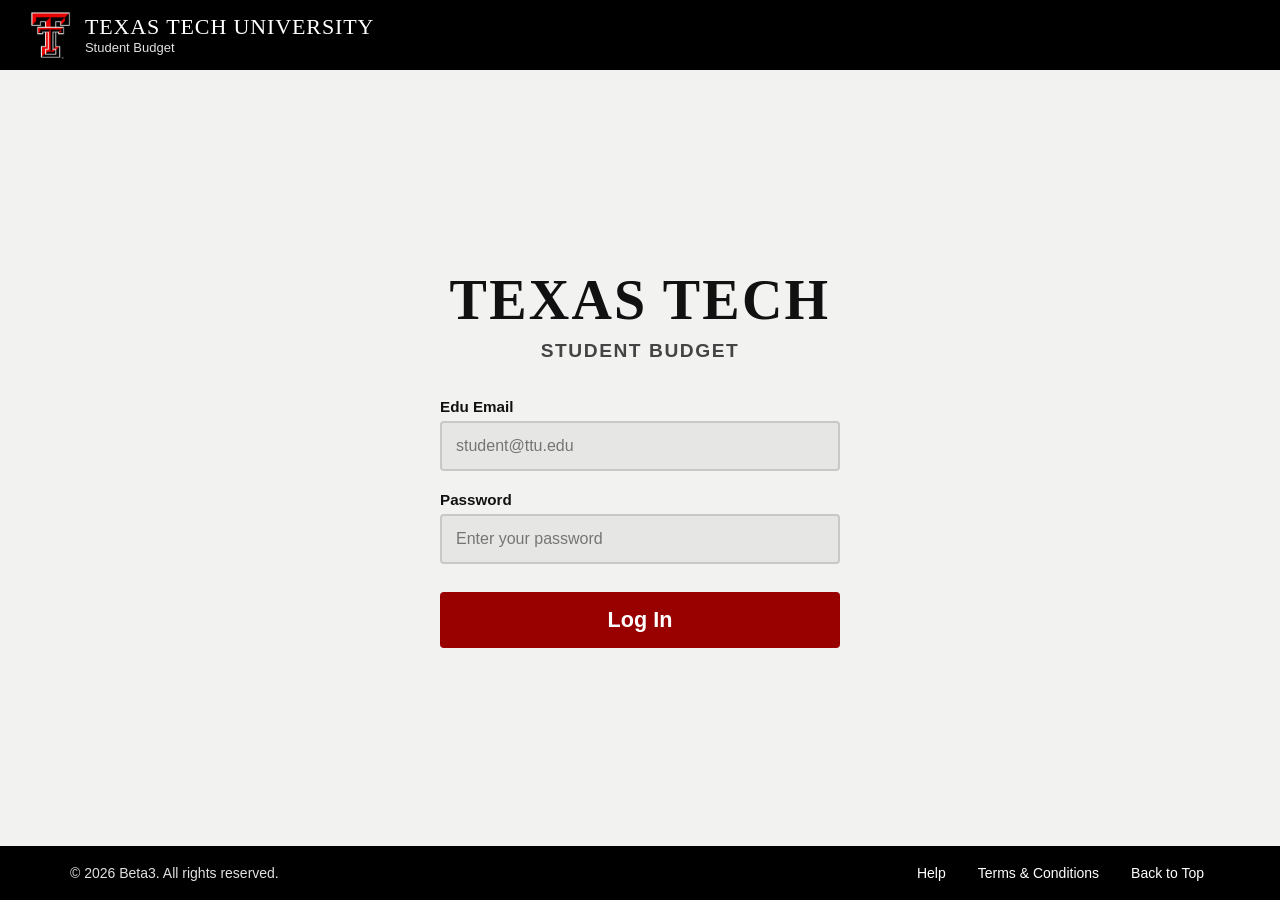
<file: index.html>
<!DOCTYPE html>
<html lang="en">
<head>
  <meta charset="UTF-8">
  <meta name="viewport" content="width=device-width, initial-scale=1.0">
  <title>Student Budget - Log In</title>
  <link rel="stylesheet" href="ttu-nav.css">
  <link rel="stylesheet" href="index.css">
</head>
<body>

  <header id="main-header">
    <div class="header-top">
      <div class="brand-link">
        <img src="logo.png" alt="Texas Tech University Double T logo" class="ttu-logo">
        <div class="brand-text">
          <span class="brand-title">TEXAS TECH UNIVERSITY</span>
          <span class="brand-subtitle">Student Budget</span>
        </div>
      </div>
    </div>
  </header>

  <main id="login-main" role="main">
    <section class="login-card" aria-labelledby="login-heading">
      <h1 id="login-heading" class="login-title">TEXAS TECH</h1>
      <p class="login-subtitle">Student Budget</p>

      <form class="login-form" action="homepage/home.html" method="GET">
        <div class="form-group">
          <label for="edu-email">Edu Email</label>
          <input type="email" id="edu-email" name="edu-email" class="form-input" placeholder="student@ttu.edu" required>
        </div>

        <div class="form-group">
          <label for="user-password">Password</label>
          <input type="password" id="user-password" name="user-password" class="form-input" placeholder="Enter your password" required>
        </div>

        <button type="submit" id="login-button" class="btn-primary">Log In</button>
      </form>
    </section>
  </main>

  <footer id="main-footer" role="contentinfo">
    <div class="footer-content">
      <p class="footer-copy">&copy; 2026 Beta3. All rights reserved.</p>
      <ul class="footer-links">
        <li><a href="profilepage/profile.html#help" class="footer-link">Help</a></li>
        <li><a href="profilepage/profile.html#terms" class="footer-link">Terms &amp; Conditions</a></li>
        <li><a href="#main-header" class="footer-link">Back to Top</a></li>
      </ul>
    </div>
  </footer>

</body>
</html>
</file>
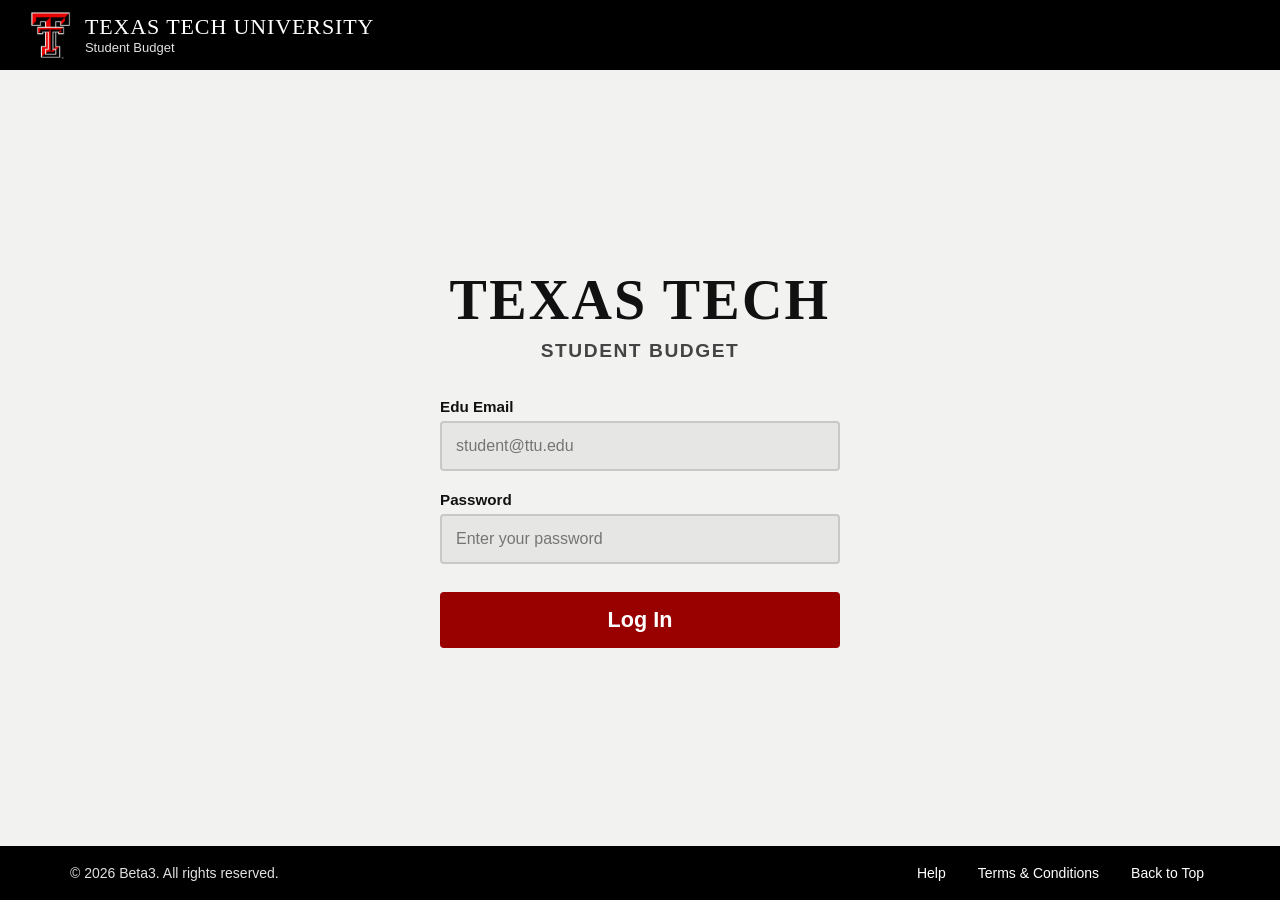
<file: loginpage/index.html>
<!DOCTYPE html>
<html lang="en">
<head>
  <meta charset="UTF-8">
  <meta name="viewport" content="width=device-width, initial-scale=1.0">
  <title>Student Budget - Log In</title>
  <link rel="stylesheet" href="../ttu-nav.css">
  <link rel="stylesheet" href="index.css">
</head>
<body>

  <header id="main-header">
    <div class="header-top">
      <div class="brand-link">
        <img src="../logo.png" alt="Texas Tech University Double T logo" class="ttu-logo">
        <div class="brand-text">
          <span class="brand-title">TEXAS TECH UNIVERSITY</span>
          <span class="brand-subtitle">Student Budget</span>
        </div>
      </div>
    </div>
  </header>

  <main id="login-main" role="main">
    <section class="login-card" aria-labelledby="login-heading">
      <h1 id="login-heading" class="login-title">TEXAS TECH</h1>
      <p class="login-subtitle">Student Budget</p>

      <form class="login-form" action="../budget&mealsPage/budgetmeals.html" method="GET">
        <div class="form-group">
          <label for="edu-email">Edu Email</label>
          <input type="email" id="edu-email" name="edu-email" class="form-input" placeholder="student@ttu.edu" required>
        </div>

        <div class="form-group">
          <label for="user-password">Password</label>
          <input type="password" id="user-password" name="user-password" class="form-input" placeholder="Enter your password" required>
        </div>

        <button type="submit" id="login-button" class="btn-primary">Log In</button>
      </form>
    </section>
  </main>
<footer id="main-footer" role="contentinfo">
    <div class="footer-content">
      <p class="footer-copy">&copy; 2026 Beta3. All rights reserved.</p>
      <ul class="footer-links">
        <li><a href="../profilepage/profile.html#help" class="footer-link">Help</a></li>
        <li><a href="../profilepage/profile.html#terms" class="footer-link">Terms &amp; Conditions</a></li>
        <li><a href="#main-header" class="footer-link">Back to Top</a></li>
      </ul>
    </div>
  </footer>
</body>
</html>
</file>
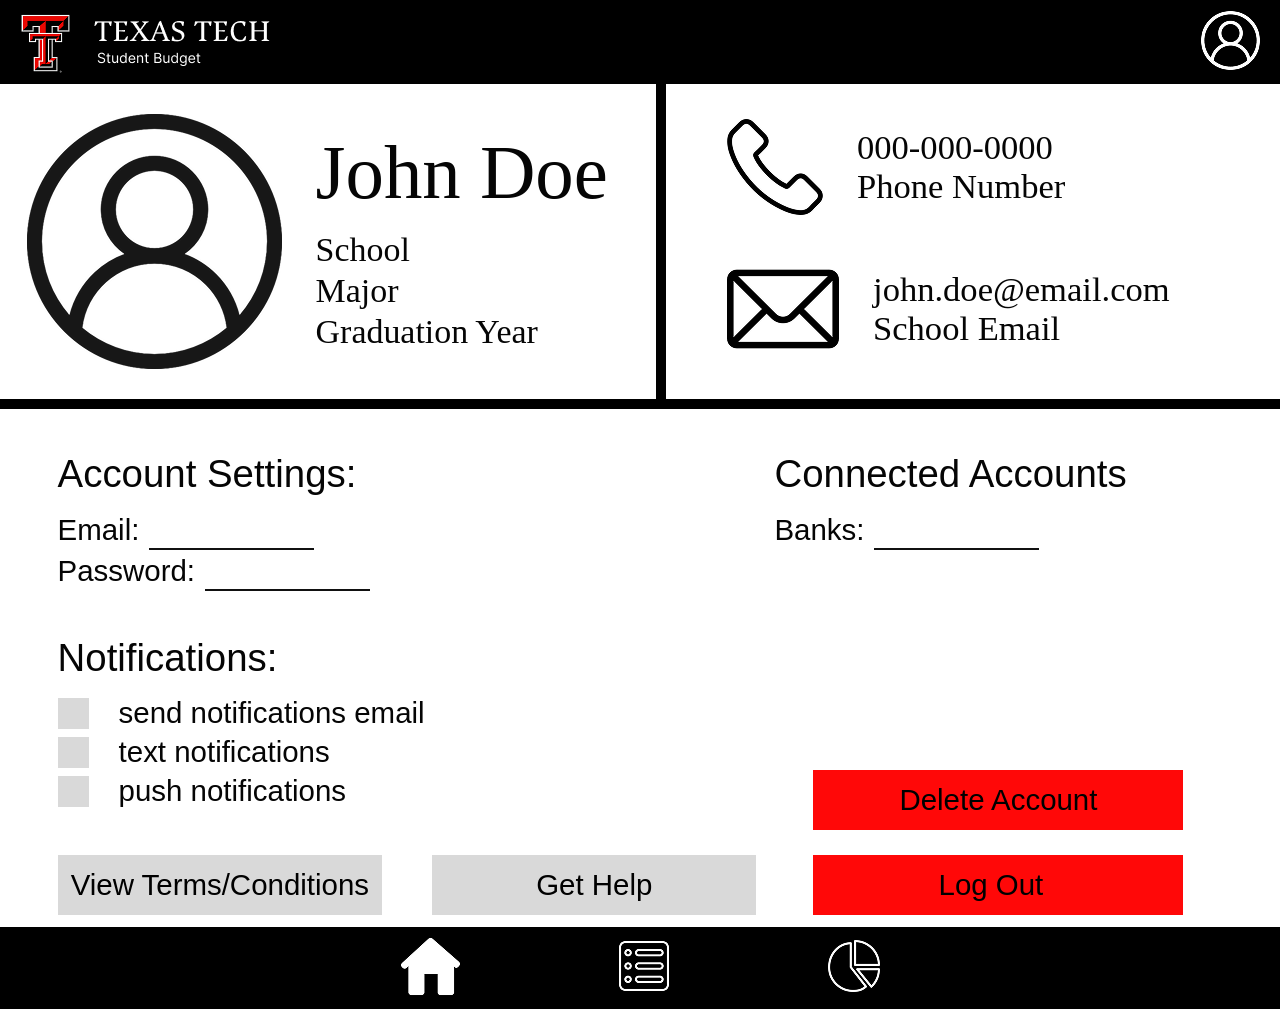
<file: profilepage/index.html>
<!DOCTYPE html>
<html lang="en">
<head>
  <meta charset="UTF-8" />
  <meta name="viewport" content="width=device-width, initial-scale=1.0" />
  <title>Texas Tech | Student Budget</title>
  <link rel="stylesheet" href="style.css" />
  <!--<script src="https://unpkg.com/lucide@latest" defer></script>-->
  <!--<script src="script.js" defer></script>-->
</head>
<body>
  <header class="site-header">
    <img src="images/texastech.png" alt="Texas Tech Logo" class="tech-logo">
    <!--
    <div class="brand">
      <div class="tech-mark" aria-label="Texas Tech logo">T<span>T</span></div>
      <div>
        <div class="brand-name">TEXAS TECH</div>
        <div class="brand-subtitle">Student Budget</div>
      </div>
    </div>
    -->
    <button class="icon-button profile-shortcut" aria-label="Profile">
      <!--<i data-lucide="circle-user-round"></i>-->
      <img src="images/usericon.png" alt="Profile Button" class="profile-button">
    </button>
  </header>

  <main>
    <section class="profile-grid" aria-label="Student profile">
      <div class="profile-details">
        <!--<i class="avatar" data-lucide="circle-user-round" aria-hidden="true"></i>-->
        <img src="images/profilepicture.png" alt="Profile Picture" class="profile-picture">
        <div class="identity">
          <h1>John Doe</h1>
          <p>School</p>
          <p>Major</p>
          <p>Graduation Year</p>
        </div>
      </div>
      <div class="contact-details">
        <div class="contact-line">
          <!--<i data-lucide="phone" aria-hidden="true"></i>-->
          <img src="images/phone.png" alt="Phone" class="phone-image">
          <div>
            <p>000-000-0000</p>
            <span>Phone Number</span>
          </div>
        </div>
        <div class="contact-line">
          <!--<i data-lucide="mail" aria-hidden="true"></i>-->
          <img src="images/mail.png" alt="Mail" class="mail-image">
          <div>
            <p>john.doe@email.com</p>
            <span>School Email</span>
          </div>
        </div>
      </div>
    </section>

    <section class="settings-grid" aria-label="Account preferences">
      <div class="settings-left">
        <div class="settings-group">
          <h2>Account Settings:</h2>
          <label class="field-row">Email: <input type="email" aria-label="Account email" /></label>
          <label class="field-row">Password: <input type="password" aria-label="Account password" /></label>
        </div>
        <div class="settings-group notifications">
          <h2>Notifications:</h2><label><input type="checkbox" /> send notifications email</label>
          <label><input type="checkbox" /> text notifications</label>
          <label><input type="checkbox" /> push notifications</label>
        </div>
        <div class="left-actions">
          <button class="secondary-button" id="terms">View Terms/Conditions</button>
          <button class="secondary-button" id="help">Get Help</button>
        </div>
      </div>
      <div class="settings-right">
        <div class="settings-group">
          <h2>Connected Accounts</h2>
          <label class="field-row">Banks: <input type="text" aria-label="Connected banks" /></label>
        </div>
        <div class="right-actions">
          <button class="danger-button" id="delete">Delete Account</button>
          <button class="danger-button" id="logout">Log Out <i data-lucide="log-out" aria-hidden="true"></i></button>
        </div>
      </div>
    </section>
  </main>

  <nav class="bottom-nav" aria-label="Main navigation">
    <button class="nav-item active" aria-label="Home" title="Home">
      <!--<i data-lucide="house"></i>-->
      <img src="images/home.png" alt="Home" class="home-button">
    </button>
    <button class="nav-item" aria-label="Transactions" title="Transactions">
      <!--<i data-lucide="list"></i>-->
      <img src="images/budget.png" alt="Budget" class="budget-button">
    </button>
    <button class="nav-item" aria-label="Budget analytics" title="Budget analytics">
      <!--<i data-lucide="chart-pie"></i>-->
      <img src="images/chart.png" alt="Chart" class="chart-button">
    </button>
  </nav>
  <!--
  <dialog id="message-dialog">
    <p id="dialog-message"></p>
    <button id="close-dialog">Close</button>
  </dialog>
  -->
</body>
</html>
</file>
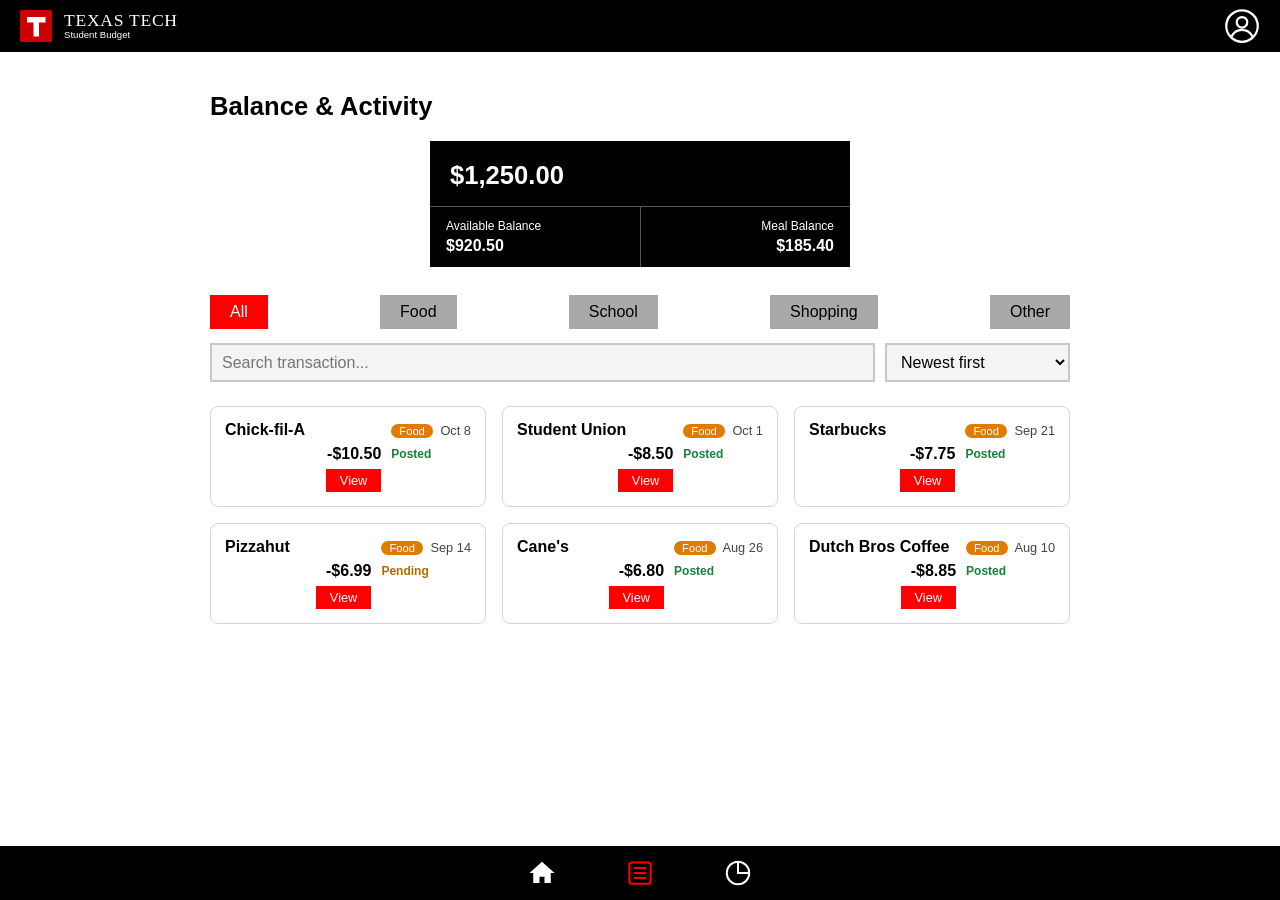
<file: activity.html>
<!-- Caleb Rodriguez - Balance & Activity page -->
<!DOCTYPE html>
<html lang="en">
<head>
  <meta charset="UTF-8">
  <meta name="viewport" content="width=device-width, initial-scale=1.0">
  <title>Student Budget - Activity</title>
  <link rel="stylesheet" href="css/styles.css">
</head>
<body>

  <header class="site-header">
    <a class="brand" href="index.html" aria-label="Texas Tech Student Budget home">
      <img class="brand-logo" src="images/tt-logo.png" alt="Texas Tech double T logo" width="32" height="32">
      <span class="brand-text">
        <span class="brand-name">TEXAS TECH</span>
        <span class="brand-sub">Student Budget</span>
      </span>
    </a>
    <a class="profile-link" href="profile.html" aria-label="Open your profile">
      <svg viewBox="0 0 24 24" width="36" height="36" fill="none" stroke="currentColor" stroke-width="1.5" aria-hidden="true">
        <circle cx="12" cy="12" r="10.5"/><circle cx="12" cy="9.5" r="3.5"/>
        <path d="M5 19c1.5-3 4-4.5 7-4.5s5.500 1.500 7 4.500"/>
      </svg>
    </a>
  </header>

  <main class="page">
    <h1 class="page-title">Balance &amp; Activity</h1>

    <section class="balance-card" aria-label="Account balances">
      <p class="balance-total">$1,250.00</p>
      <div class="balance-split">
        <div class="balance-item">
          <span class="balance-label">Available Balance</span>
          <span class="balance-amount">$920.50</span>
        </div>
        <div class="balance-item balance-item-right">
          <span class="balance-label">Meal Balance</span>
          <span class="balance-amount">$185.40</span>
        </div>
      </div>
    </section>

    <section class="controls" aria-label="Filter and search transactions">
      <div class="filters" role="group" aria-label="Filter by category">
        <button class="filter-btn active" type="button" aria-pressed="true">All</button>
        <button class="filter-btn" type="button" aria-pressed="false">Food</button>
        <button class="filter-btn" type="button" aria-pressed="false">School</button>
        <button class="filter-btn" type="button" aria-pressed="false">Shopping</button>
        <button class="filter-btn" type="button" aria-pressed="false">Other</button>
      </div>

      <div class="sort-search">
        <label class="visually-hidden" for="search">Search transactions</label>
        <input class="search-input" id="search" type="search" placeholder="Search transaction...">
        <label class="visually-hidden" for="sort">Sort transactions</label>
        <select class="sort-select" id="sort">
          <option>Newest first</option>
          <option>Oldest first</option>
          <option>Amount: high to low</option>
          <option>Amount: low to high</option>
        </select>
      </div>
    </section>

    <section class="activity" aria-label="Transactions">
      <ul class="activity-grid">
        <li class="activity-card">
          <h2 class="card-title">Chick-fil-A</h2>
          <p class="card-meta"><span class="tag tag-food">Food</span> <time datetime="2026-10-08">Oct 8</time></p>
          <p class="card-amount">-$10.50</p>
          <span class="status status-posted">Posted</span>
          <button class="btn-view" type="button">View</button>
        </li>
        <li class="activity-card">
          <h2 class="card-title">Student Union</h2>
          <p class="card-meta"><span class="tag tag-food">Food</span> <time datetime="2026-10-01">Oct 1</time></p>
          <p class="card-amount">-$8.50</p>
          <span class="status status-posted">Posted</span>
          <button class="btn-view" type="button">View</button>
        </li>
        <li class="activity-card">
          <h2 class="card-title">Starbucks</h2>
          <p class="card-meta"><span class="tag tag-food">Food</span> <time datetime="2026-09-21">Sep 21</time></p>
          <p class="card-amount">-$7.75</p>
          <span class="status status-posted">Posted</span>
          <button class="btn-view" type="button">View</button>
        </li>
        <li class="activity-card">
          <h2 class="card-title">Pizzahut</h2>
          <p class="card-meta"><span class="tag tag-food">Food</span> <time datetime="2026-09-14">Sep 14</time></p>
          <p class="card-amount">-$6.99</p>
          <span class="status status-pending">Pending</span>
          <button class="btn-view" type="button">View</button>
        </li>
        <li class="activity-card">
          <h2 class="card-title">Cane's</h2>
          <p class="card-meta"><span class="tag tag-food">Food</span> <time datetime="2026-08-26">Aug 26</time></p>
          <p class="card-amount">-$6.80</p>
          <span class="status status-posted">Posted</span>
          <button class="btn-view" type="button">View</button>
        </li>
        <li class="activity-card">
          <h2 class="card-title">Dutch Bros Coffee</h2>
          <p class="card-meta"><span class="tag tag-food">Food</span> <time datetime="2026-08-10">Aug 10</time></p>
          <p class="card-amount">-$8.85</p>
          <span class="status status-posted">Posted</span>
          <button class="btn-view" type="button">View</button>
        </li>
      </ul>
    </section>
  </main>

  <footer class="site-footer">
    <nav class="bottom-nav" aria-label="Main navigation">
      <a class="nav-link" href="index.html" aria-label="Home">
        <svg viewBox="0 0 24 24" width="30" height="30" fill="currentColor" aria-hidden="true"><path d="M12 3 2 12h3v8h5v-5h4v5h5v-8h3z"/></svg>
      </a>
      <a class="nav-link active" href="activity.html" aria-label="Activity" aria-current="page">
        <svg viewBox="0 0 24 24" width="30" height="30" fill="none" stroke="currentColor" stroke-width="1.6" aria-hidden="true"><rect x="3.5" y="3.5" width="17" height="17" rx="2"/><path d="M7 8h10M7 12h10M7 16h10"/></svg>
      </a>
      <a class="nav-link" href="budget.html" aria-label="Budget">
        <svg viewBox="0 0 24 24" width="30" height="30" fill="none" stroke="currentColor" stroke-width="1.6" aria-hidden="true"><circle cx="12" cy="12" r="9"/><path d="M12 3v9h9"/></svg>
      </a>
    </nav>
  </footer>

</body>
</html>
</file>
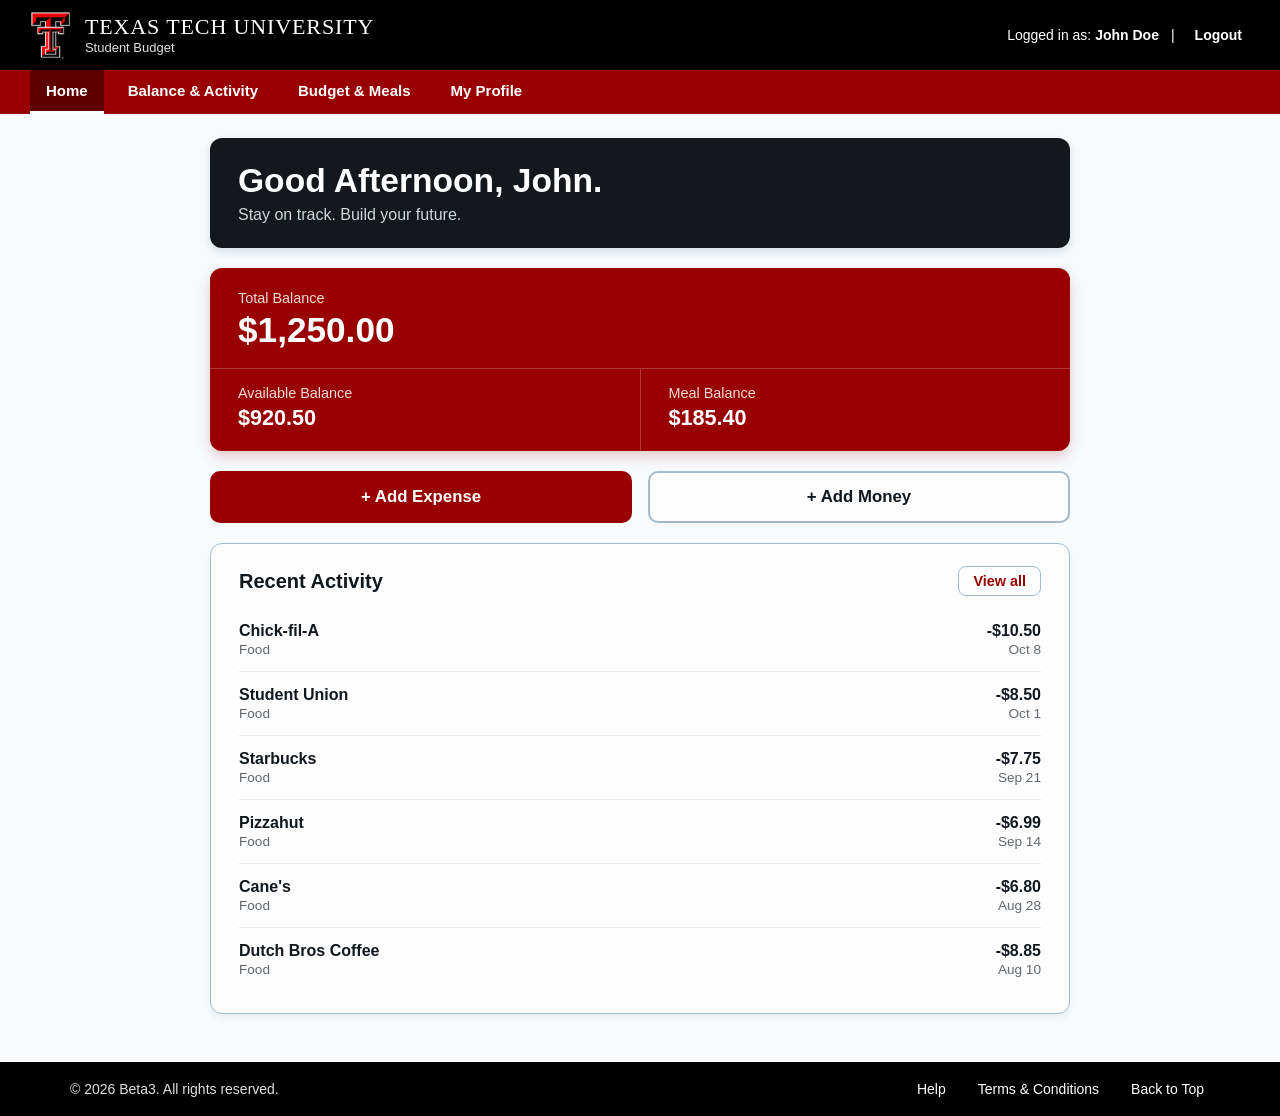
<file: homepage/home.html>
<!DOCTYPE html>
<html lang="en">
<head>
  <meta charset="UTF-8">
  <meta name="viewport" content="width=device-width, initial-scale=1.0">
  <title>Student Budget - Home</title>
  <link rel="stylesheet" href="../ttu-nav.css">
  <link rel="stylesheet" href="homestyle.css">
</head>
<body>

  <header id="main-header">
    <div class="header-top">
      <a class="brand-link" href="../homepage/home.html">
        <img src="../logo.png" alt="Texas Tech University Double T logo" class="ttu-logo">
        <div class="brand-text">
          <span class="brand-title">TEXAS TECH UNIVERSITY</span>
          <span class="brand-subtitle">Student Budget</span>
        </div>
      </a>
      <div class="user-utility">
        <span>Logged in as: <strong>John Doe</strong></span>
        <span class="divider" aria-hidden="true">|</span>
        <a href="../index.html" class="logout-link">Logout</a>
      </div>
    </div>

    <nav id="main-nav" role="navigation" aria-label="Main navigation">
      <ul class="nav-list">
        <li><a href="../homepage/home.html" class="nav-link active" aria-current="page">Home</a></li>
        <li><a href="../activitypage/activity.html" class="nav-link">Balance &amp; Activity</a></li>
        <li><a href="../budget&mealsPage/budgetmeals.html" class="nav-link">Budget &amp; Meals</a></li>
        <li><a href="../profilepage/profile.html" class="nav-link">My Profile</a></li>
      </ul>
    </nav>
  </header>

  <main id="home-main" role="main">
    <!-- Welcome Banner -->
    <section class="welcome-banner" aria-labelledby="welcome-heading">
      <h1 id="welcome-heading">Good Afternoon, John.</h1>
      <p class="welcome-subtitle">Stay on track. Build your future.</p>
    </section>

    <!-- Total Balance Card -->
    <section class="balance-card" aria-label="Account balance summary">
      <div class="balance-top">
        <span class="balance-label">Total Balance</span>
        <p class="balance-total">$1,250.00</p>
      </div>
      <div class="balance-split">
        <div class="balance-item">
          <span class="balance-label">Available Balance</span>
          <span class="balance-amount">$920.50</span>
        </div>
        <div class="balance-item balance-item-right">
          <span class="balance-label">Meal Balance</span>
          <span class="balance-amount">$185.40</span>
        </div>
      </div>
    </section>

    <!-- Quick Action Buttons -->
    <section class="quick-actions" aria-label="Quick balance actions">
      <button type="button" class="action-btn btn-expense">+ Add Expense</button>
      <button type="button" class="action-btn btn-money">+ Add Money</button>
    </section>

    <!-- Recent Activity Table -->
    <section class="card activity-card" aria-labelledby="recent-activity-heading">
      <div class="card-header-flex">
        <h2 id="recent-activity-heading">Recent Activity</h2>
        <a href="../activitypage/activity.html" class="card-action-link">View all</a>
      </div>

      <table class="activity-table">
        <tbody>
          <tr>
            <th scope="row">
              <div class="vendor">Chick-fil-A</div>
              <div class="sub-label">Food</div>
            </th>
            <td class="expense-cell">
              <div class="expense">-$10.50</div>
              <div class="date-label">Oct 8</div>
            </td>
          </tr>
          <tr>
            <th scope="row">
              <div class="vendor">Student Union</div>
              <div class="sub-label">Food</div>
            </th>
            <td class="expense-cell">
              <div class="expense">-$8.50</div>
              <div class="date-label">Oct 1</div>
            </td>
          </tr>
          <tr>
            <th scope="row">
              <div class="vendor">Starbucks</div>
              <div class="sub-label">Food</div>
            </th>
            <td class="expense-cell">
              <div class="expense">-$7.75</div>
              <div class="date-label">Sep 21</div>
            </td>
          </tr>
          <tr>
            <th scope="row">
              <div class="vendor">Pizzahut</div>
              <div class="sub-label">Food</div>
            </th>
            <td class="expense-cell">
              <div class="expense">-$6.99</div>
              <div class="date-label">Sep 14</div>
            </td>
          </tr>
          <tr>
            <th scope="row">
              <div class="vendor">Cane's</div>
              <div class="sub-label">Food</div>
            </th>
            <td class="expense-cell">
              <div class="expense">-$6.80</div>
              <div class="date-label">Aug 28</div>
            </td>
          </tr>
          <tr>
            <th scope="row">
              <div class="vendor">Dutch Bros Coffee</div>
              <div class="sub-label">Food</div>
            </th>
            <td class="expense-cell">
              <div class="expense">-$8.85</div>
              <div class="date-label">Aug 10</div>
            </td>
          </tr>
        </tbody>
      </table>
    </section>
  </main>

  <footer id="main-footer" role="contentinfo">
    <div class="footer-content">
      <p class="footer-copy">&copy; 2026 Beta3. All rights reserved.</p>
      <ul class="footer-links">
        <li><a href="../profilepage/profile.html#help" class="footer-link">Help</a></li>
        <li><a href="../profilepage/profile.html#terms" class="footer-link">Terms &amp; Conditions</a></li>
        <li><a href="#main-header" class="footer-link">Back to Top</a></li>
      </ul>
    </div>
  </footer>

</body>
</html>
</file>
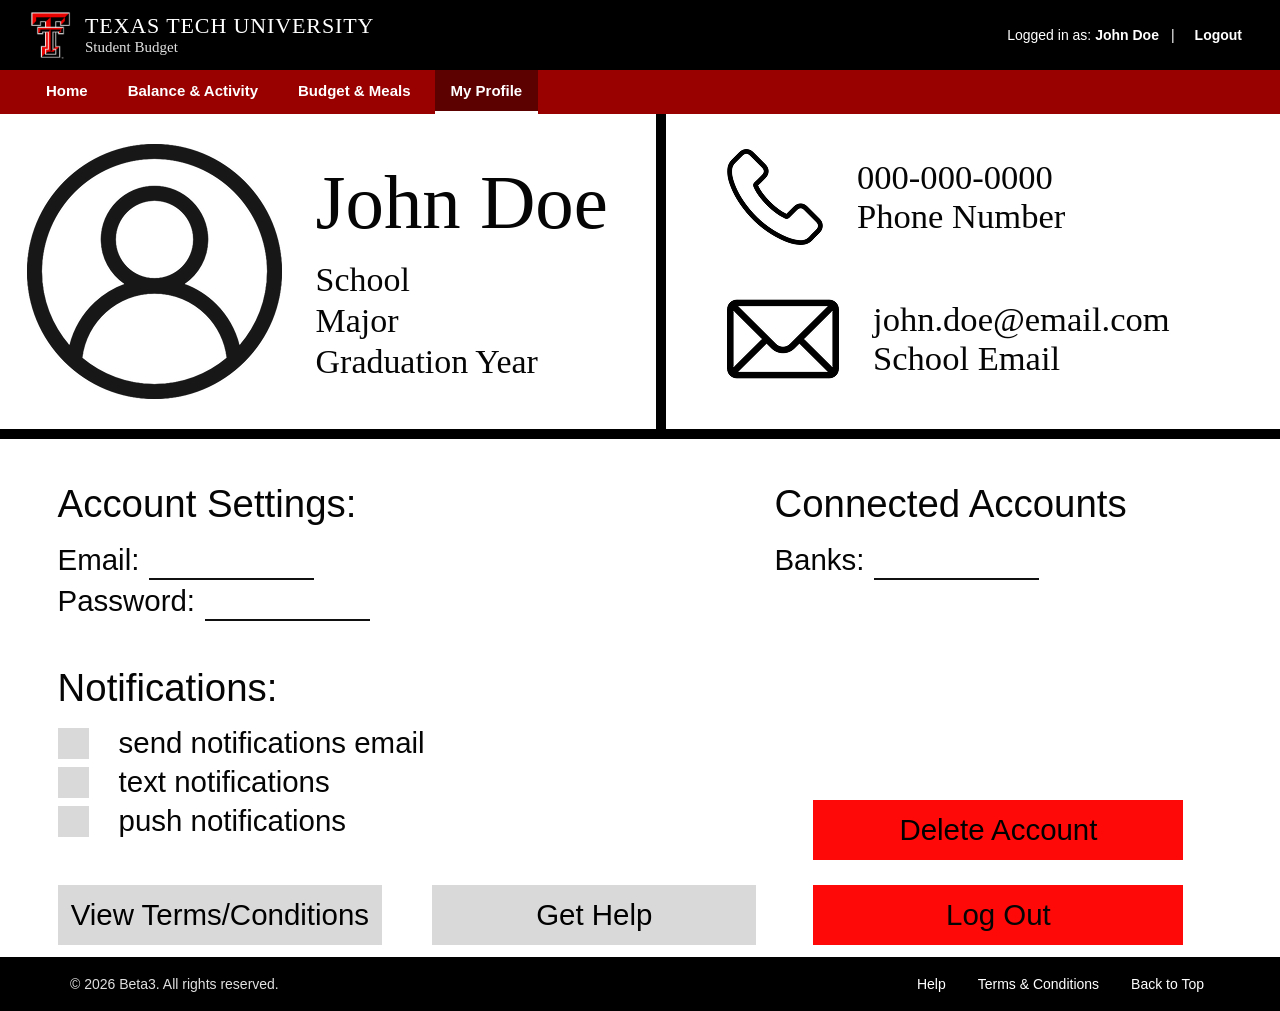
<file: profilepage/profile.html>
<!DOCTYPE html>
<html lang="en">
<head>
  <meta charset="UTF-8">
  <meta name="viewport" content="width=device-width, initial-scale=1.0">
  <title>Student Budget - My Profile</title>
  <link rel="stylesheet" href="../ttu-nav.css">
  <link rel="stylesheet" href="style.css">
</head>
<body>

  <header id="main-header">
    <div class="header-top">
      <a class="brand-link" href="../homepage/home.html">
        <img src="../logo.png" alt="Texas Tech University Double T logo" class="ttu-logo">
        <div class="brand-text">
          <span class="brand-title">TEXAS TECH UNIVERSITY</span>
          <span class="brand-subtitle">Student Budget</span>
        </div>
      </a>
      <div class="user-utility">
        <span>Logged in as: <strong>John Doe</strong></span>
        <span class="divider" aria-hidden="true">|</span>
        <a href="../index.html" class="logout-link">Logout</a>
      </div>
    </div>

    <nav id="main-nav" role="navigation" aria-label="Main navigation">
      <ul class="nav-list">
        <li><a href="../homepage/home.html" class="nav-link">Home</a></li>
        <li><a href="../activitypage/activity.html" class="nav-link">Balance &amp; Activity</a></li>
        <li><a href="../budget&mealsPage/budgetmeals.html" class="nav-link">Budget &amp; Meals</a></li>
        <li><a href="../profilepage/profile.html" class="nav-link active" aria-current="page">My Profile</a></li>
      </ul>
    </nav>
  </header>

  <main>
    <section class="profile-grid" aria-label="Student profile">
      <div class="profile-details">
        <!--<i class="avatar" data-lucide="circle-user-round" aria-hidden="true"></i>-->
        <img src="images/profilepicture.png" alt="Profile Picture" class="profile-picture">
        <div class="identity">
          <h1>John Doe</h1>
          <p>School</p>
          <p>Major</p>
          <p>Graduation Year</p>
        </div>
      </div>
      <div class="contact-details">
        <div class="contact-line">
          <!--<i data-lucide="phone" aria-hidden="true"></i>-->
          <img src="images/phone.png" alt="Phone" class="phone-image">
          <div>
            <p>000-000-0000</p>
            <span>Phone Number</span>
          </div>
        </div>
        <div class="contact-line">
          <!--<i data-lucide="mail" aria-hidden="true"></i>-->
          <img src="images/mail.png" alt="Mail" class="mail-image">
          <div>
            <p>john.doe@email.com</p>
            <span>School Email</span>
          </div>
        </div>
      </div>
    </section>

    <section class="settings-grid" aria-label="Account preferences">
      <div class="settings-left">
        <div class="settings-group">
          <h2>Account Settings:</h2>
          <label class="field-row">Email: <input type="email" aria-label="Account email" /></label>
          <label class="field-row">Password: <input type="password" aria-label="Account password" /></label>
        </div>
        <div class="settings-group notifications">
          <h2>Notifications:</h2><label><input type="checkbox" /> send notifications email</label>
          <label><input type="checkbox" /> text notifications</label>
          <label><input type="checkbox" /> push notifications</label>
        </div>
        <div class="left-actions">
          <button class="secondary-button" id="terms">View Terms/Conditions</button>
          <button class="secondary-button" id="help">Get Help</button>
        </div>
      </div>
      <div class="settings-right">
        <div class="settings-group">
          <h2>Connected Accounts</h2>
          <label class="field-row">Banks: <input type="text" aria-label="Connected banks" /></label>
        </div>
        <div class="right-actions">
          <button class="danger-button" id="delete">Delete Account</button>
          <a href="../index.html" class="danger-button" id="logout">Log Out</a>
        </div>
      </div>
    </section>
  </main>
  <footer id="main-footer" role="contentinfo">
    <div class="footer-content">
      <p class="footer-copy">&copy; 2026 Beta3. All rights reserved.</p>
      <ul class="footer-links">
        <li><a href="../profilepage/profile.html#help" class="footer-link">Help</a></li>
        <li><a href="../profilepage/profile.html#terms" class="footer-link">Terms &amp; Conditions</a></li>
        <li><a href="#main-header" class="footer-link">Back to Top</a></li>
      </ul>
    </div>
  </footer>

  <!--
  <dialog id="message-dialog">
    <p id="dialog-message"></p>
    <button id="close-dialog">Close</button>
  </dialog>
  -->
</body>
</html>
</file>
<file: ttu-nav.css>
/* ============================================================
   Shared TTU Two-Tier Header & Navigation (ttu-nav.css)
   ============================================================ */

#main-header {
  width: 100%;
  font-family: Arial, Helvetica, sans-serif;
}

/* Top Black Bar */
.header-top {
  background-color: #000000;
  color: #ffffff;
  display: flex;
  justify-content: space-between;
  align-items: center;
  padding: 10px 30px;
  min-height: 70px;
}

.brand-link {
  display: flex;
  align-items: center;
  gap: 14px;
  color: #ffffff;
  text-decoration: none;
}

.ttu-logo {
  height: 48px;
  width: auto;
  object-fit: contain;
}

.brand-text {
  display: flex;
  flex-direction: column;
}

.brand-title {
  font-family: Georgia, "Times New Roman", serif;
  font-size: 22px;
  letter-spacing: 0.04em;
  line-height: 1.1;
}

.brand-subtitle {
  font-size: 13px;
  color: #e0e0e0;
}

.user-utility {
  display: flex;
  align-items: center;
  gap: 12px;
  font-size: 14px;
}

.logout-link {
  color: #ffffff;
  text-decoration: none;
  font-weight: 600;
  padding: 4px 8px;
  border-radius: 4px;
}

.logout-link:hover {
  text-decoration: underline;
}

/* Crimson Navigation Bar */
#main-nav {
  background-color: #990000;
  padding: 0 30px;
}

.nav-list {
  list-style: none;
  margin: 0;
  padding: 0;
  display: flex;
  flex-wrap: wrap;
  gap: 8px;
}

.nav-link {
  display: block;
  color: #ffffff;
  text-decoration: none;
  font-size: 15px;
  font-weight: 600;
  padding: 12px 16px;
  transition: background-color 0.2s;
}

.nav-link:hover {
  background-color: #700000;
}

.nav-link.active {
  background-color: #5c0000;
  border-bottom: 3px solid #ffffff;
}

.brand-link:focus-visible,
.logout-link:focus-visible,
.nav-link:focus-visible {
  outline: 3px solid #ffdd00;
  outline-offset: 2px;
}

@media (max-width: 700px) {
  .header-top {
    flex-direction: column;
    align-items: flex-start;
    gap: 10px;
    padding: 12px 20px;
  }
  #main-nav {
    padding: 0 12px;
  }
  .nav-link {
    padding: 10px 12px;
    font-size: 14px;
  }
}
/* ============================================================
   Shared Accessible Footer (ttu-nav.css)
   ============================================================ */

#main-footer {
  width: 100%;
  background-color: #000000;
  color: #ffffff;
  margin-top: auto; /* Pushes footer to the bottom of the page */
  font-family: Arial, Helvetica, sans-serif;
}

.footer-content {
  max-width: 1200px;
  margin: 0 auto;
  padding: 18px 30px;
  display: flex;
  justify-content: space-between;
  align-items: center;
  flex-wrap: wrap;
  gap: 12px;
}

.footer-copy {
  margin: 0;
  font-size: 14px;
  color: #e0e0e0;
}

.footer-links {
  list-style: none;
  margin: 0;
  padding: 0;
  display: flex;
  flex-wrap: wrap;
  gap: 20px;
}

.footer-link {
  color: #ffffff;
  text-decoration: none;
  font-size: 14px;
  padding: 4px 6px;
  border-radius: 4px;
}

.footer-link:hover {
  text-decoration: underline;
}

.footer-link:focus-visible {
  outline: 3px solid #ffdd00;
  outline-offset: 2px;
}

@media (max-width: 700px) {
  .footer-content {
    flex-direction: column;
    align-items: flex-start;
    padding: 16px 20px;
  }
}
</file>
<file: index.css>
/* ============================================================
   Student Budget - Login Page (index.html)
   ============================================================ */

:root {
  --ttu-crimson: #990000;
  --ttu-crimson-dark: #700000;
  --black: #000000;
  --white: #ffffff;
  --panel-bg: #f2f2f1;
  --input-bg: #e6e6e4;
  --text-dark: #111111;
  --text-muted: #444444;
  --focus-yellow: #ffdd00;
  --focus-blue: #1e90ff;
}

* {
  box-sizing: border-box;
}

/* Element Selectors (Lecture 26) */
body {
  margin: 0;
  min-height: 100vh;
  display: flex;
  flex-direction: column;
  font-family: "Inter", Arial, Helvetica, sans-serif;
  background-color: var(--panel-bg);
  color: var(--text-dark);
}

label {
  display: block;
  font-size: 0.95rem;
  font-weight: 600;
  margin-bottom: 6px;
  color: var(--text-dark);
  text-align: left;
}

/* ---------- ID Selector: Shared TTU Top Bar ---------- */
#main-header {
  width: 100%;
}

.header-top {
  background-color: var(--black);
  color: var(--white);
  display: flex;
  align-items: center;
  padding: 10px 30px;
  min-height: 70px;
}

.brand-link {
  display: flex;
  align-items: center;
  gap: 14px;
}

.ttu-logo {
  height: 48px;
  width: auto;
  object-fit: contain;
}

.brand-text {
  display: flex;
  flex-direction: column;
}

.brand-title {
  font-family: Georgia, "Times New Roman", serif;
  font-size: 22px;
  letter-spacing: 0.04em;
  line-height: 1.1;
}

.brand-subtitle {
  font-size: 13px;
  color: #e0e0e0;
}

/* ---------- Main Login Layout (Flexbox) ---------- */
#login-main {
  flex: 1;
  display: flex;
  align-items: center;
  justify-content: center;
  padding: 32px 20px;
}

.login-card {
  width: 100%;
  max-width: 400px;
  text-align: center;
}

.login-title {
  margin: 0;
  font-family: Georgia, "Times New Roman", serif;
  font-size: clamp(2.4rem, 5vw, 3.5rem);
  font-weight: 700;
  letter-spacing: 0.04em;
  color: var(--text-dark);
}

.login-subtitle {
  margin: 8px 0 36px;
  font-size: 1.2rem;
  font-weight: 600;
  letter-spacing: 0.08em;
  text-transform: uppercase;
  color: var(--text-muted);
}

/* ---------- Form Elements ---------- */
.login-form {
  display: flex;
  flex-direction: column;
  gap: 20px;
}

.form-group {
  display: flex;
  flex-direction: column;
}

.form-input {
  width: 100%;
  height: 50px;
  padding: 0 14px;
  font: inherit;
  font-size: 1rem;
  color: var(--text-dark);
  background-color: var(--input-bg);
  border: 2px solid #c8c8c8;
  border-radius: 4px;
}

.form-input:focus {
  outline: none;
  border-color: var(--ttu-crimson);
  background-color: var(--white);
}

/* ---------- ID & Class Selector: Submit Button ---------- */
#login-button {
  width: 100%;
  height: 56px;
  margin-top: 8px;
  border: none;
  border-radius: 4px;
  background-color: var(--ttu-crimson); /* 8.3:1 contrast with white text */
  color: var(--white);
  font: inherit;
  font-size: 1.35rem;
  font-weight: 600;
  cursor: pointer;
  transition: background-color 0.2s;
}

#login-button:hover {
  background-color: var(--ttu-crimson-dark);
}

#login-button:focus-visible {
  outline: 3px solid var(--focus-blue);
  outline-offset: 2px;
}

/* ---------- Mobile Responsiveness ---------- */
@media (max-width: 600px) {
  .header-top {
    padding: 10px 16px;
  }

  .brand-title {
    font-size: 18px;
  }
}
</file>
<file: loginpage/index.css>
/* ============================================================
   Student Budget - Login Page (index.html)
   ============================================================ */

:root {
  --ttu-crimson: #990000;
  --ttu-crimson-dark: #700000;
  --black: #000000;
  --white: #ffffff;
  --panel-bg: #f2f2f1;
  --input-bg: #e6e6e4;
  --text-dark: #111111;
  --text-muted: #444444;
  --focus-yellow: #ffdd00;
  --focus-blue: #1e90ff;
}

* {
  box-sizing: border-box;
}

/* Element Selectors (Lecture 26) */
body {
  margin: 0;
  min-height: 100vh;
  display: flex;
  flex-direction: column;
  font-family: "Inter", Arial, Helvetica, sans-serif;
  background-color: var(--panel-bg);
  color: var(--text-dark);
}

label {
  display: block;
  font-size: 0.95rem;
  font-weight: 600;
  margin-bottom: 6px;
  color: var(--text-dark);
  text-align: left;
}

/* ---------- ID Selector: Shared TTU Top Bar ---------- */
#main-header {
  width: 100%;
}

.header-top {
  background-color: var(--black);
  color: var(--white);
  display: flex;
  align-items: center;
  padding: 10px 30px;
  min-height: 70px;
}

.brand-link {
  display: flex;
  align-items: center;
  gap: 14px;
}

.ttu-logo {
  height: 48px;
  width: auto;
  object-fit: contain;
}

.brand-text {
  display: flex;
  flex-direction: column;
}

.brand-title {
  font-family: Georgia, "Times New Roman", serif;
  font-size: 22px;
  letter-spacing: 0.04em;
  line-height: 1.1;
}

.brand-subtitle {
  font-size: 13px;
  color: #e0e0e0;
}

/* ---------- Main Login Layout (Flexbox) ---------- */
#login-main {
  flex: 1;
  display: flex;
  align-items: center;
  justify-content: center;
  padding: 32px 20px;
}

.login-card {
  width: 100%;
  max-width: 400px;
  text-align: center;
}

.login-title {
  margin: 0;
  font-family: Georgia, "Times New Roman", serif;
  font-size: clamp(2.4rem, 5vw, 3.5rem);
  font-weight: 700;
  letter-spacing: 0.04em;
  color: var(--text-dark);
}

.login-subtitle {
  margin: 8px 0 36px;
  font-size: 1.2rem;
  font-weight: 600;
  letter-spacing: 0.08em;
  text-transform: uppercase;
  color: var(--text-muted);
}

/* ---------- Form Elements ---------- */
.login-form {
  display: flex;
  flex-direction: column;
  gap: 20px;
}

.form-group {
  display: flex;
  flex-direction: column;
}

.form-input {
  width: 100%;
  height: 50px;
  padding: 0 14px;
  font: inherit;
  font-size: 1rem;
  color: var(--text-dark);
  background-color: var(--input-bg);
  border: 2px solid #c8c8c8;
  border-radius: 4px;
}

.form-input:focus {
  outline: none;
  border-color: var(--ttu-crimson);
  background-color: var(--white);
}

/* ---------- ID & Class Selector: Submit Button ---------- */
#login-button {
  width: 100%;
  height: 56px;
  margin-top: 8px;
  border: none;
  border-radius: 4px;
  background-color: var(--ttu-crimson); /* 8.3:1 contrast with white text */
  color: var(--white);
  font: inherit;
  font-size: 1.35rem;
  font-weight: 600;
  cursor: pointer;
  transition: background-color 0.2s;
}

#login-button:hover {
  background-color: var(--ttu-crimson-dark);
}

#login-button:focus-visible {
  outline: 3px solid var(--focus-blue);
  outline-offset: 2px;
}

/* ---------- Mobile Responsiveness ---------- */
@media (max-width: 600px) {
  .header-top {
    padding: 10px 16px;
  }

  .brand-title {
    font-size: 18px;
  }
}
</file>
<file: profilepage/style.css>
:root {
    font-family: Arial, Helvetica, sans-serif;
    color: #050505;
    background: #fff;
    font-synthesis: none
}

* {
    box-sizing: border-box
}

body {
    margin: 0;
    min-height: 100vh;
    display: flex;
    flex-direction: column
}

button,
input {
    font: inherit
}

button {
    cursor: pointer
}

.site-header {
    height: 84px;
    background: #000;
    color: #fff;
    display: flex;
    align-items: center;
    justify-content: space-between;
    padding: 8px 20px
}

.brand {
    display: flex;
    align-items: center;
    gap: 24px
}

.tech-mark {
    font-family: Georgia, serif;
    font-weight: 900;
    font-size: 55px;
    line-height: 1;
    color: #e31b23;
    -webkit-text-stroke: 2px white;
    text-shadow: 3px 3px 0 #000, 5px 5px 0 white;
    position: relative;
    width: 56px
}

.tech-mark span {
    position: absolute;
    left: 13px;
    top: 13px;
    font-size: 44px;
    color: #e31b23
}

.brand-name {
    font: 30px Georgia, serif
}

.brand-subtitle {
    font: 15px Georgia, serif
}

.icon-button {
    border: 0;
    background: none;
    color: inherit;
    padding: 0
}

.profile-shortcut svg {
    width: 62px;
    height: 62px;
    stroke-width: 1.4
}

main {
    flex: 1;
    display: flex;
    flex-direction: column
}

.profile-grid {
    display: grid;
    grid-template-columns: 52% 48%;
    border-bottom: 10px solid #000;
    min-height: 325px
}

.profile-details,
.contact-details {
    display: flex;
    align-items: center
}

.profile-details {
    gap: 34px;
    padding: 28px 4%;
    border-right: 10px solid #000
}

.avatar {
    width: 260px;
    height: 260px;
    stroke-width: 1.25;
    flex-shrink: 0;
    color: #171717
}

.identity {
    font-family: Georgia, 'Times New Roman', serif
}

.identity h1 {
    font-size: clamp(46px, 6vw, 88px);
    font-weight: 400;
    white-space: nowrap;
    margin: 0 0 14px
}

.identity p {
    font-size: clamp(23px, 2.65vw, 38px);
    margin: 3px 0
}

.contact-details {
    flex-direction: column;
    align-items: flex-start;
    justify-content: center;
    gap: 38px;
    padding: 28px 10%
}

.contact-line {
    display: flex;
    align-items: center;
    gap: 34px;
    font-family: Georgia, 'Times New Roman', serif
}

.contact-line svg {
    width: 105px;
    height: 105px;
    stroke-width: 1.5;
    flex-shrink: 0
}

.contact-line p,
.contact-line span {
    font-size: clamp(23px, 2.7vw, 39px);
    margin: 0;
    white-space: nowrap
}

.settings-grid {
    display: grid;
    grid-template-columns: 60% 40%;
    flex: 1;
    gap: 0;
    padding: 43px 4.5% 12px
}

.settings-left,
.settings-right {
    display: flex;
    flex-direction: column;
    justify-content: space-between;
    min-width: 0
}

.settings-right {
    padding-left: 18px
}

.settings-group h2 {
    font-size: clamp(28px, 3vw, 43px);
    font-weight: 400;
    margin: 0 0 16px
}

.field-row {
    display: flex;
    align-items: baseline;
    gap: 10px;
    font-size: clamp(22px, 2.3vw, 33px);
    width: max-content;
    max-width: 100%;
    margin: 3px 0
}

.field-row input {
    border: 0;
    border-bottom: 2px solid #111;
    border-radius: 0;
    outline-offset: 4px;
    width: 165px;
    min-width: 70px;
    background: transparent
}

.notifications {
    margin-top: 42px
}

.notifications label {
    display: flex;
    align-items: center;
    gap: 30px;
    font-size: clamp(20px, 2.3vw, 33px);
    margin: 5px 0
}

.notifications input {
    appearance: none;
    width: 31px;
    height: 31px;
    background: #d9d9d9;
    margin: 0;
    flex-shrink: 0;
    cursor: pointer
}

.notifications input:checked {
    background: #cc0000
}

.notifications input:checked::after {
    content: '✓';
    display: block;
    color: white;
    text-align: center;
    line-height: 31px;
    font-size: 25px
}

.left-actions {
    display: flex;
    gap: 50px;
    align-items: center;
    justify-content: center;
    margin-top: 42px
}

.secondary-button,
.danger-button {
    border: 0;
    min-height: 60px;
    padding: 8px 10px;
    font-size: clamp(19px, 2.3vw, 33px);
    white-space: nowrap
}

.secondary-button {
    background: #d9d9d9;
    flex: 1
}

.right-actions {
    display: flex;
    flex-direction: column;
    gap: 25px;
    align-items: center;
    margin-top: 50px
}

.danger-button {
    background: #ff0808;
    width: min(100%, 370px);
    display: flex;
    align-items: center;
    justify-content: center;
    gap: 15px
}

.danger-button svg {
    width: 45px;
    height: 45px;
    stroke-width: 1.8
}

.bottom-nav {
    height: 82px;
    background: #000;
    display: flex;
    align-items: center;
    justify-content: center;
    gap: 145px
}

.nav-item {
    border: 0;
    background: transparent;
    color: white;
    padding: 7px
}

.nav-item svg {
    width: 55px;
    height: 55px;
    stroke-width: 1.5
}

.nav-item.active svg {
    fill: white;
    stroke: white
}

.nav-item:hover,
.icon-button:hover {
    opacity: .7
}

dialog {
    border: 2px solid #111;
    border-radius: 8px;
    max-width: 400px;
    padding: 24px;
    font-size: 18px
}

dialog::backdrop {
    background: #0007
}

dialog button {
    background: #ddd;
    border: 0;
    padding: 10px 20px
}

@media(max-width:1150px) {
    .avatar {
        width: 190px;
        height: 190px
    }

    .profile-details {
        gap: 18px
    }

    .contact-line {
        gap: 20px
    }

    .contact-line svg {
        width: 75px;
        height: 75px
    }

    .contact-details {
        padding: 24px 6%
    }

    .left-actions {
        gap: 18px
    }

    .settings-grid {
        grid-template-columns: 58% 42%
    }
}

@media(max-width:750px) {
    .site-header {
        height: 72px
    }

    .brand {
        gap: 12px
    }

    .brand-name {
        font-size: 23px
    }

    .tech-mark {
        transform: scale(.75);
        transform-origin: left center;
        width: 45px
    }

    .profile-shortcut svg {
        width: 46px;
        height: 46px
    }

    .profile-grid {
        grid-template-columns: 1fr
    }

    .profile-details {
        border-right: 0;
        border-bottom: 7px solid #000;
        padding: 24px
    }

    .avatar {
        width: 125px;
        height: 125px
    }

    .identity h1 {
        font-size: 45px
    }

    .identity p {
        font-size: 22px
    }

    .contact-details {
        padding: 22px 28px;
        gap: 20px
    }

    .contact-line svg {
        width: 48px;
        height: 48px
    }

    .contact-line p,
    .contact-line span {
        font-size: 21px;
        white-space: normal;
        overflow-wrap: anywhere
    }

    .settings-grid {
        grid-template-columns: 1fr;
        gap: 42px;
        padding: 30px 24px
    }

    .settings-right {
        padding-left: 0;
        gap: 24px
    }

    .settings-group h2 {
        font-size: 30px
    }

    .field-row,
    .notifications label {
        font-size: 22px
    }

    .notifications {
        margin-top: 32px
    }

    .left-actions {
        margin-top: 36px;
        flex-wrap: wrap
    }

    .secondary-button,
    .danger-button {
        font-size: 19px;
        min-height: 52px
    }

    .right-actions {
        margin-top: 10px;
        gap: 14px
    }

    .bottom-nav {
        height: 72px;
        gap: clamp(45px, 13vw, 100px)
    }

    .nav-item svg {
        width: 42px;
        height: 42px
    }
}

@media(max-width:390px) {
    .avatar {
        width: 90px;
        height: 90px
    }

    .identity h1 {
        font-size: 35px
    }

    .identity p {
        font-size: 18px
    }

    .left-actions {
        flex-direction: column
    }

    .secondary-button {
        width: 100%
    }
}
a.danger-button {
  color: #050505;
  text-decoration: none;
}
</file>
<file: css/styles.css>
/* ============================================================
   Student Budget - shared styles
   Section: Balance & Activity page (Caleb Rodriguez)
   ============================================================ */

:root {
  --red: #ff0000;
  --red-dark: #cc0000;
  --black: #000;
  --white: #fff;
  --gray-light: #f2f2f2;
  --gray-mid: #a9a9a9;
  --gray-text: #444;
  --blue: #1e90ff;
  --green: #1b7f3b;
  --amber: #b36b00;
}

* { box-sizing: border-box; }

body {
  margin: 0;
  min-height: 100vh;
  display: flex;
  flex-direction: column;
  font-family: "Inter", Arial, sans-serif;
  color: var(--black);
  background: var(--white);
}

.visually-hidden {
  position: absolute;
  width: 1px; height: 1px;
  overflow: hidden;
  clip: rect(0 0 0 0);
  white-space: nowrap;
}

/* ---------- Header ---------- */
.site-header {
  background: var(--black);
  color: var(--white);
  display: flex;
  align-items: center;
  justify-content: space-between;
  padding: 8px 20px;
}
.brand { display: flex; align-items: center; gap: 12px; color: inherit; text-decoration: none; }
.brand-logo { background: var(--red); border-radius: 2px; object-fit: contain; }
.brand-text { display: flex; flex-direction: column; line-height: 1.1; }
.brand-name { font-family: Georgia, serif; font-size: 1.1rem; letter-spacing: 0.04em; }
.brand-sub { font-size: 0.6rem; }
.profile-link { color: var(--white); display: flex; }
.profile-link:hover, .profile-link:focus-visible { color: var(--red); }

/* ---------- Page layout ---------- */
.page {
  flex: 1;
  width: 100%;
  max-width: 900px;
  margin: 0 auto;
  padding: 40px 20px 100px;
}
.page-title {
  font-size: 1.6rem;
  margin: 0 0 20px;
}

/* ---------- Balance card ---------- */
.balance-card {
  background: var(--black);
  color: var(--white);
  max-width: 420px;
  margin: 0 auto 28px;
}
.balance-total {
  margin: 0;
  padding: 20px 20px 16px;
  font-size: 1.6rem;
  font-weight: 700;
  border-bottom: 1px solid #555;
}
.balance-split { display: flex; }
.balance-item {
  flex: 1;
  display: flex;
  flex-direction: column;
  gap: 4px;
  padding: 12px 16px;
}
.balance-item-right { border-left: 1px solid #555; align-items: flex-end; }
.balance-label { font-size: 0.75rem; }
.balance-amount { font-size: 1rem; font-weight: 700; }

/* ---------- Filters & search ---------- */
.controls { margin-bottom: 24px; }
.filters {
  display: flex;
  flex-wrap: wrap;
  justify-content: space-between;
  gap: 8px;
  margin-bottom: 14px;
}
.filter-btn {
  font: inherit;
  padding: 6px 18px;
  border: 2px solid transparent;
  background: var(--gray-mid);
  color: var(--black);
  cursor: pointer;
  transition: background 0.2s;
}
.filter-btn:hover { background: #8f8f8f; }
.filter-btn.active { background: var(--red); color: var(--white); }
.filter-btn:focus-visible { outline: 3px solid var(--blue); outline-offset: 2px; }

.sort-search { display: flex; flex-wrap: wrap; gap: 10px; }
.search-input, .sort-select {
  font: inherit;
  padding: 8px 10px;
  border: 2px solid #c8c8c8;
  background: #f4f4f4;
}
.search-input { flex: 1 1 260px; }
.search-input:focus, .sort-select:focus {
  outline: none;
  border-color: var(--red);   /* focus highlight */
  background: var(--white);
}

/* ---------- Transaction cards ---------- */
.activity-grid {
  list-style: none;
  margin: 0;
  padding: 0;
  display: grid;
  grid-template-columns: repeat(auto-fill, minmax(250px, 1fr));
  gap: 16px;
}
.activity-card {
  display: grid;
  grid-template-columns: 1fr auto;
  gap: 6px 10px;
  align-items: center;
  padding: 14px;
  border: 1px solid #d5d5d5;
  border-radius: 8px;
  background: var(--white);
  transition: box-shadow 0.2s;
}
.activity-card:hover { box-shadow: 0 2px 8px rgba(0, 0, 0, 0.18); }
.card-title { margin: 0; font-size: 1rem; }
.card-amount { margin: 0; font-weight: 700; text-align: right; }
.card-meta { margin: 0; font-size: 0.8rem; color: var(--gray-text); }

.tag {
  display: inline-block;
  padding: 1px 8px;
  border-radius: 10px;
  color: var(--white);
  font-size: 0.7rem;
  margin-right: 4px;
}
.tag-food { background: #e07b00; }

.status { font-size: 0.75rem; font-weight: 700; }
.status-posted { color: var(--green); }
.status-pending { color: var(--amber); }

.btn-view {
  font: inherit;
  font-size: 0.8rem;
  padding: 4px 14px;
  border: 0;
  background: var(--red);
  color: var(--white);
  cursor: pointer;
  justify-self: end;
  transition: background 0.2s;
}
.btn-view:hover { background: var(--red-dark); }
.btn-view:focus-visible { outline: 3px solid var(--blue); outline-offset: 2px; }

/* ---------- Footer / bottom nav ---------- */
.site-footer {
  position: fixed;
  left: 0; right: 0; bottom: 0;
  background: var(--black);
}
.bottom-nav {
  display: flex;
  justify-content: center;
  gap: 60px;
  padding: 8px 0;
}
.nav-link { color: var(--white); display: flex; padding: 4px; }
.nav-link:hover { color: var(--gray-mid); }
.nav-link.active { color: var(--red); }
.nav-link:focus-visible { outline: 3px solid var(--blue); }

/* ---------- Small screens ---------- */
@media (max-width: 600px) {
  .page { padding: 24px 14px 100px; }
  .filters { justify-content: flex-start; }
  .bottom-nav { gap: 40px; }
}
</file>
<file: homepage/homestyle.css>
/* ============================================================
   Student Budget - Home / Dashboard Page (homepage/homestyle.css)
   ============================================================ */

:root {
  --ttu-crimson: #990000;
  --ttu-crimson-dark: #700000;
  --bg-page: #f7fbfe;
  --bg-card: #fdfdfe;
  --border-card: #a2bacd;
  --text-dark: #10171d;
  --text-muted: #62696e;
  --white: #ffffff;
  --focus-blue: #1e90ff;
}

* {
  box-sizing: border-box;
}

body {
  margin: 0;
  min-height: 100vh;
  display: flex;
  flex-direction: column;
  font-family: "Inter", Arial, Helvetica, sans-serif;
  background-color: var(--bg-page);
  color: var(--text-dark);
}

/* ---------- Main Container ---------- */
#home-main {
  flex: 1;
  width: 100%;
  max-width: 900px;
  margin: 0 auto;
  padding: 24px 20px 48px;
  display: flex;
  flex-direction: column;
  gap: 20px;
}

/* ---------- Welcome Banner ---------- */
.welcome-banner {
  background-color: #14181c;
  color: var(--white);
  padding: 24px 28px;
  border-radius: 12px;
  box-shadow: 0 4px 10px rgba(16, 23, 29, 0.12);
}

.welcome-banner h1 {
  margin: 0 0 6px;
  font-size: clamp(1.6rem, 3vw, 2.1rem);
  font-weight: 800;
}

.welcome-subtitle {
  margin: 0;
  font-size: 1rem;
  color: #cfd6dc;
}

/* ---------- Crimson Balance Summary Card ---------- */
.balance-card {
  background-color: var(--ttu-crimson);
  color: var(--white);
  border-radius: 12px;
  box-shadow: 0 6px 14px rgba(153, 0, 0, 0.2);
  overflow: hidden;
}

.balance-top {
  padding: 22px 28px 18px;
  border-bottom: 1px solid rgba(255, 255, 255, 0.22);
}

.balance-label {
  display: block;
  font-size: 0.9rem;
  color: #f0dada;
  margin-bottom: 4px;
}

.balance-total {
  margin: 0;
  font-size: 2.2rem;
  font-weight: 800;
}

.balance-split {
  display: flex;
}

.balance-item {
  flex: 1;
  padding: 16px 28px 20px;
}

.balance-item-right {
  border-left: 1px solid rgba(255, 255, 255, 0.22);
}

.balance-amount {
  font-size: 1.35rem;
  font-weight: 700;
}

/* ---------- Quick Action Buttons ---------- */
.quick-actions {
  display: grid;
  grid-template-columns: 1fr 1fr;
  gap: 16px;
}

.action-btn {
  font: inherit;
  font-size: 1.05rem;
  font-weight: 700;
  padding: 14px 20px;
  border-radius: 10px;
  cursor: pointer;
  transition: background-color 0.2s, transform 0.15s;
}

.btn-expense {
  background-color: var(--ttu-crimson);
  color: var(--white);
  border: none;
}

.btn-expense:hover {
  background-color: var(--ttu-crimson-dark);
}

.btn-money {
  background-color: var(--bg-card);
  color: var(--text-dark);
  border: 2px solid var(--border-card);
}

.btn-money:hover {
  background-color: #ebf2f7;
}

.action-btn:focus-visible,
.card-action-link:focus-visible {
  outline: 3px solid var(--focus-blue);
  outline-offset: 2px;
}

/* ---------- Recent Activity Card ---------- */
.card {
  background-color: var(--bg-card);
  border: 1px solid var(--border-card);
  border-radius: 12px;
  padding: 22px 28px;
  box-shadow: 0 4px 6px rgba(0, 0, 0, 0.05);
}

.card-header-flex {
  display: flex;
  justify-content: space-between;
  align-items: center;
  margin-bottom: 12px;
}

.card-header-flex h2 {
  margin: 0;
  font-size: 1.25rem;
  font-weight: 800;
}

.card-action-link {
  font-size: 0.9rem;
  font-weight: 600;
  color: var(--ttu-crimson);
  text-decoration: none;
  border: 1px solid var(--border-card);
  border-radius: 8px;
  padding: 6px 14px;
  transition: background-color 0.2s, color 0.2s, border-color 0.2s;
}

.card-action-link:hover {
  background-color: var(--ttu-crimson);
  color: var(--white);
  border-color: var(--ttu-crimson);
}

.activity-table {
  width: 100%;
  border-collapse: collapse;
}

.activity-table tr {
  border-bottom: 1px solid #e3ebf1;
}

.activity-table tr:last-child {
  border-bottom: none;
}

.activity-table th,
.activity-table td {
  padding: 14px 0;
}

.activity-table th {
  text-align: left;
  font-weight: normal;
}

.vendor {
  font-size: 1rem;
  font-weight: 700;
  color: var(--text-dark);
  margin-bottom: 2px;
}

.sub-label {
  font-size: 0.85rem;
  color: var(--text-muted);
}

.expense-cell {
  text-align: right;
}

.expense {
  font-size: 1rem;
  font-weight: 700;
  color: var(--text-dark);
  margin-bottom: 2px;
}

.date-label {
  font-size: 0.85rem;
  color: var(--text-muted);
}

/* ---------- Mobile Responsiveness ---------- */
@media (max-width: 600px) {
  .balance-split {
    flex-direction: column;
  }

  .balance-item-right {
    border-left: none;
    border-top: 1px solid rgba(255, 255, 255, 0.22);
  }

  .quick-actions {
    grid-template-columns: 1fr;
  }
}
</file>
